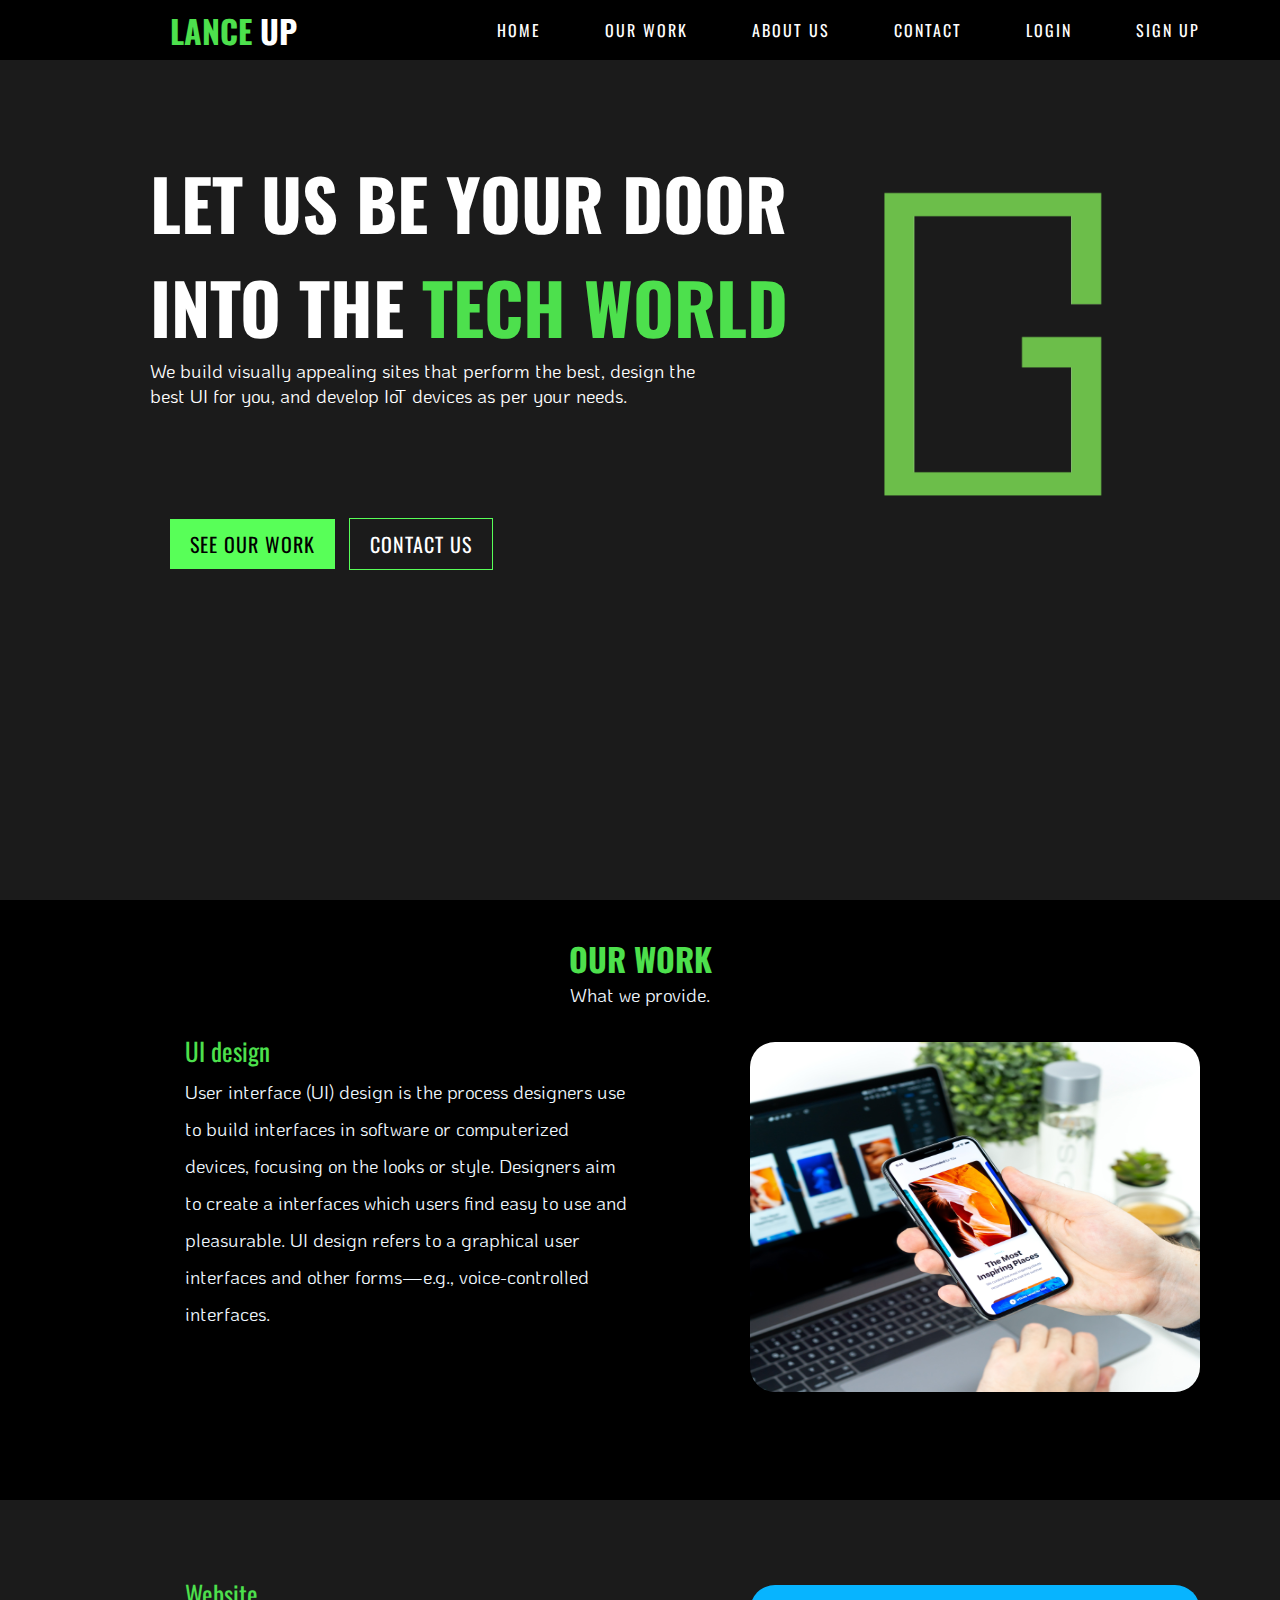
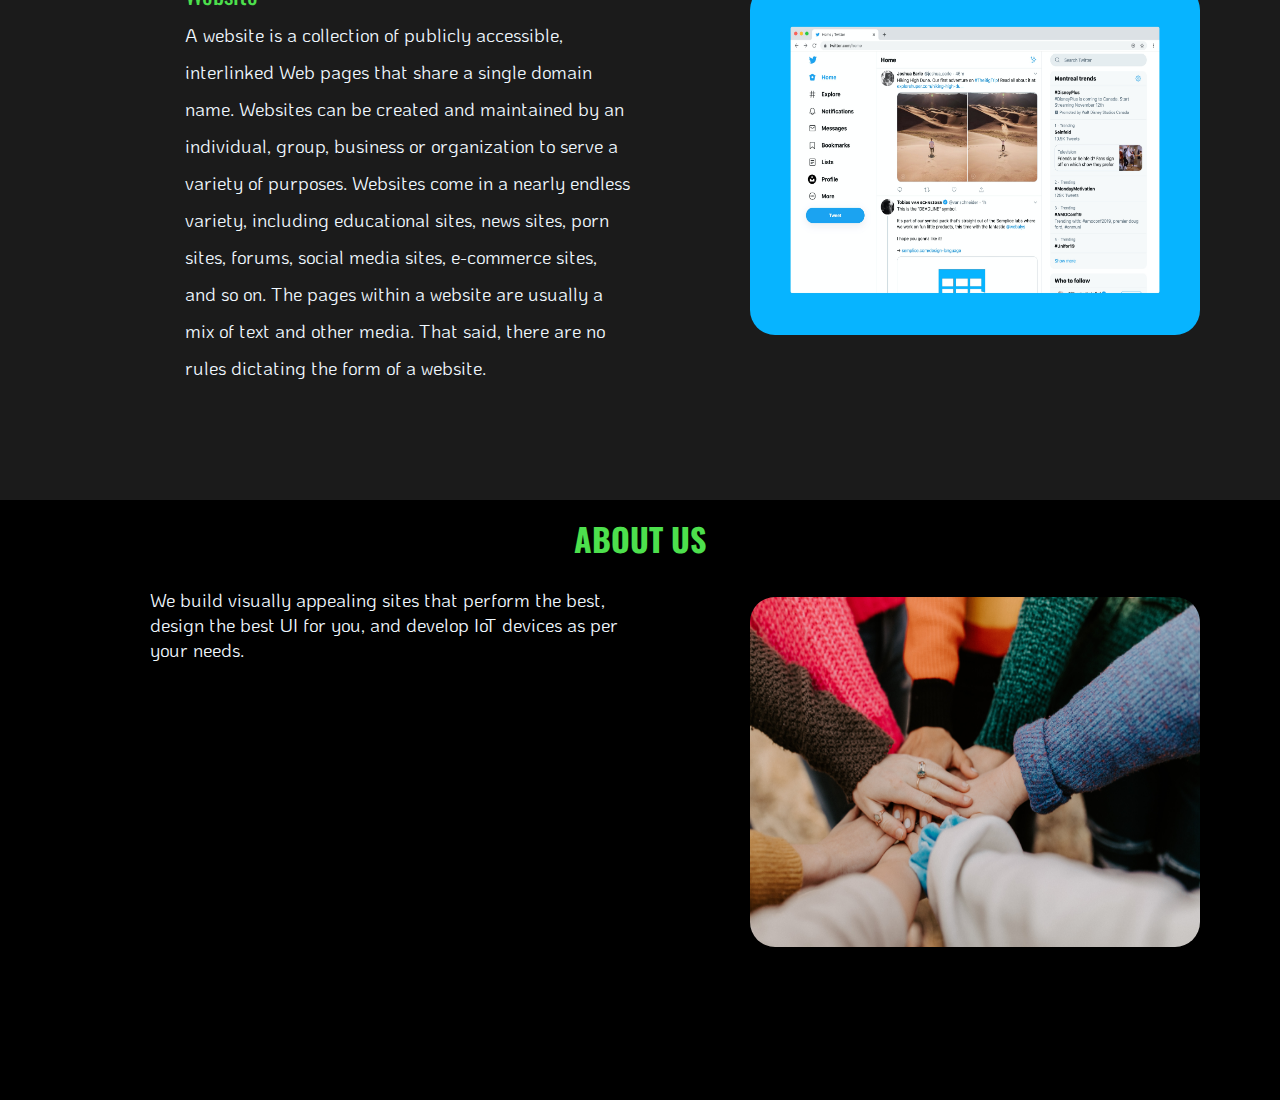
<file: index.html>
<!DOCTYPE html>
<html lang="en">
<head>
   <!-- Internal CSS -->
    <style>
        .inside-con-22{
                        position: absolute;
                        display: flex;
                        padding-top: 25px;
                        margin-right: 650px;
                        margin-left: 150px;
                        }
    </style>
    <meta charset="UTF-8">
    <meta http-equiv="X-UA-Compatible" content="IE=edge">
    <meta name="viewport" content="width=device-width, initial-scale=1.0">
    <title>lanceme up</title>
    <!-- External CSS -->
    <link rel="stylesheet" href="style.css">
</head>
<body>
    <div class="container">
        <nav>
            <div class="logo">
                <!-- Inline CSS -->
                <h1 style="cursor: pointer;">LANCE <span class="up">UP</span></h1>
            </div>

            <div class="links">
                <ul>
                    <li><a href="#">home</a></li>
                    <li><a href="#ourwork">Our work</a></li>
                    <li><a href="#con-4">about us</a></li>
                    <li><a href="contact.html">contact</a></li>
                    <li><a href="login.html">login</a></li>
                    <li><a href="signup.html">sign up</a></li>
                </ul>
            </div>
        </nav>
        <div class="row">
            <div class="left-col">
                <h1 class="disc">Let us be your door <br>  into the <span class="edit">tech world </h1>
                <p> We build visually appealing sites that perform the best, design the <br> best UI for you, and develop IoT devices as per your needs.</span></p>
                <div class="btn">
                    <button class="see">See our work</button>
                    <button class="contact">Contact us</button>
                </div>
            </div>
            <div class="right-col">
                <img src="door.png" >
            </div>
        </div>
    </div>
    <div class="container-2" id="ourwork">
        <h1 class="header-2">OUR WORK</h1>
        <p class="p-2">What we provide.</p>

        <div class="inside-con-2">
            <p class="p-3"> <span class="sp-3">UI design</span>  <br>
                <span class="pspan">User interface (UI) design is the process designers use to build interfaces in software or computerized          devices, focusing    on the looks or style. Designers aim to create a interfaces which users find easy to use and pleasurable. UI design refers to a graphical user interfaces and other forms—e.g., voice-controlled interfaces.</span>
            </p>
        </div>
        <div class="div_img">
            <img src="uidesign.jpg" class="img-con-2" alt="" srcset="">
            
        </div>
    </div>
    <div class="container-3">
        <div class="inside-con-2">
            <p class="p-3"><span class="sp-3">Website</span><br>
                <span class="pspan">A website is a collection of publicly accessible, interlinked Web pages that share a single domain name. Websites can be created and maintained by an individual, group, business or organization to serve a variety of purposes. Websites come in a nearly endless variety, including educational sites, news sites, porn sites, forums, social media sites, e-commerce sites, and so on. The pages within a website are usually a mix of text and other media. That said, there are no rules dictating the form of a website.</span>
            </p>
        </div>
        <div class="div_img">
            <img src="website.jpg" class="img-con-2" alt="" srcset="">
            
        </div>
    </div>
    <div class="container-4" id="con-4">
        <h1 class="header-4">ABOUT US</h1>
        <div class="inside-con-22"><p>
            <span class="pspan-2" >  We build visually appealing sites that perform the best, design the best UI for you, and develop IoT devices as per your needs.</span></p>
        </div>
        <div class="div_img">
            <img src="ourteam.jpg" alt="" srcset="" class="img-con-2">
        </div>
    </div>
</body>
</html>
</file>
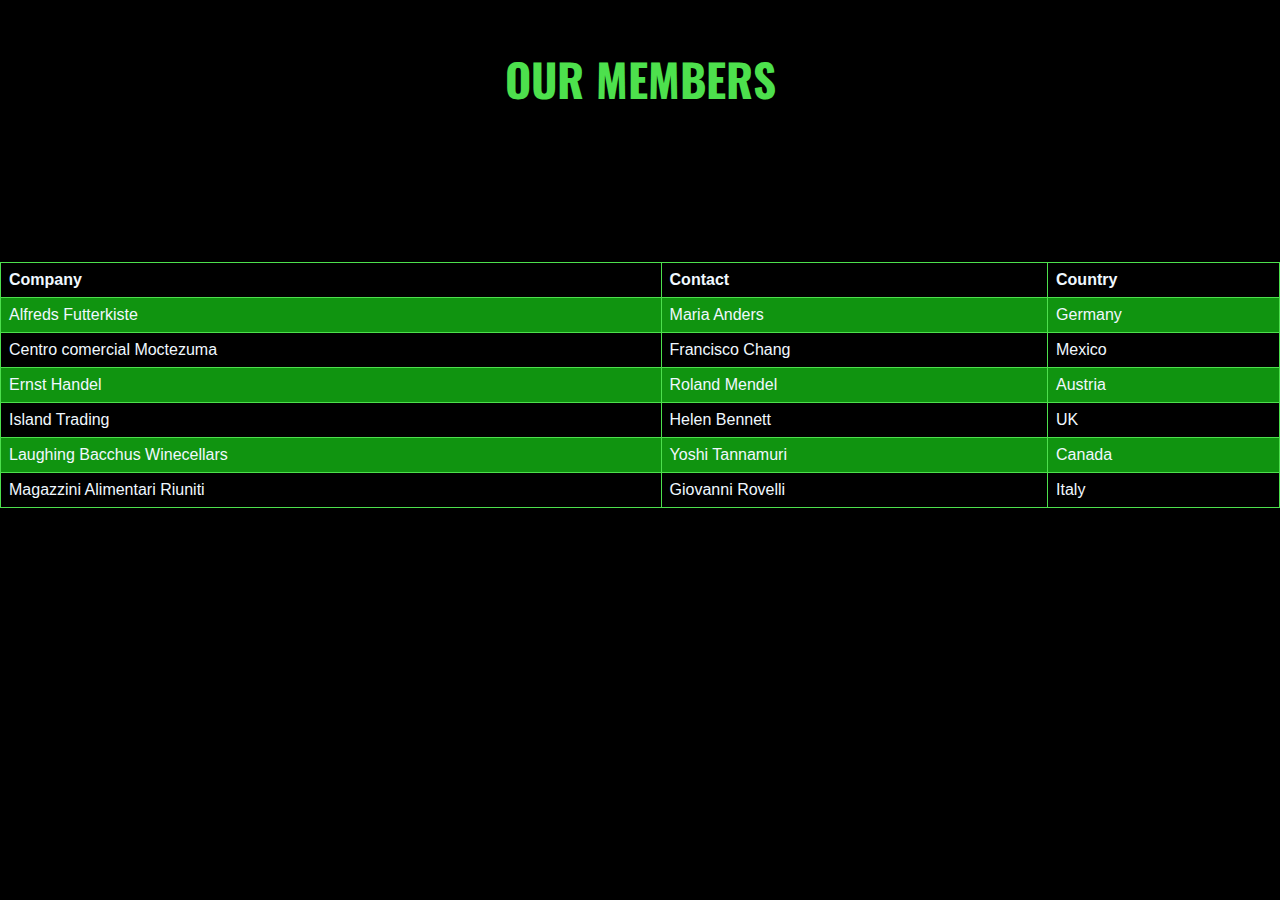
<file: contact.html>
<!DOCTYPE html>
<html lang="en">
<head>
    <style>

        
         table {
            font-family: arial, sans-serif;
            border-collapse: collapse;
            width: 100%;
            margin-top: 150px;
          }
          
          td, th {
            border: 1px solid #4de04d;
            text-align: left;
            padding: 8px;
            color: aliceblue;
          }
          
          tr:nth-child(even) {
            background-color: #109410;
          }

          
          </style>
    </style>
    <meta charset="UTF-8">
    <meta http-equiv="X-UA-Compatible" content="IE=edge">
    <meta name="viewport" content="width=device-width, initial-scale=1.0">
    <link rel="stylesheet" href="contact.css">
    <title>Contact</title>
</head>
<body>
    <div class="container">
          <h2 style="color: #4de04d;">OUR MEMBERS</h2>
          
          <table>
            <tr>
              <th>Company</th>
              <th>Contact</th>
              <th>Country</th>
            </tr>
            <tr>
              <td>Alfreds Futterkiste</td>
              <td>Maria Anders</td>
              <td>Germany</td>
            </tr>
            <tr>
              <td>Centro comercial Moctezuma</td>
              <td>Francisco Chang</td>
              <td>Mexico</td>
            </tr>
            <tr>
              <td>Ernst Handel</td>
              <td>Roland Mendel</td>
              <td>Austria</td>
            </tr>
            <tr>
              <td>Island Trading</td>
              <td>Helen Bennett</td>
              <td>UK</td>
            </tr>
            <tr>
              <td>Laughing Bacchus Winecellars</td>
              <td>Yoshi Tannamuri</td>
              <td>Canada</td>
            </tr>
            <tr>
              <td>Magazzini Alimentari Riuniti</td>
              <td>Giovanni Rovelli</td>
              <td>Italy</td>
            </tr>
          </table>
          
    </div>
</body>
</html>
</file>
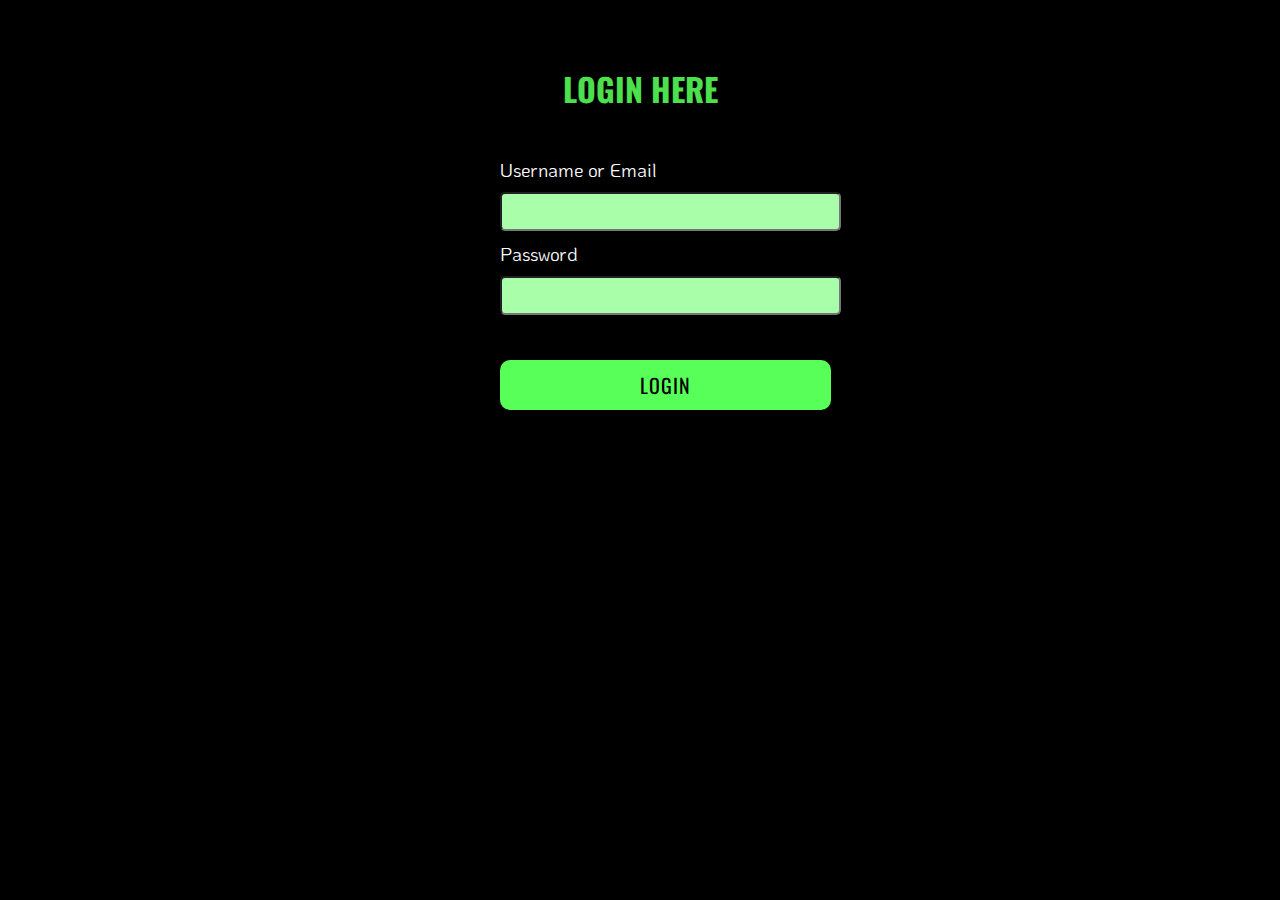
<file: login.html>
<!DOCTYPE html>
<html lang="en">
<head>
    <meta charset="UTF-8">
    <meta http-equiv="X-UA-Compatible" content="IE=edge">
    <meta name="viewport" content="width=device-width, initial-scale=1.0">
    <link rel="stylesheet" href="SCSS.css">
    <title>Document</title>
</head>
<body>
    <div class="body">
        <h1 class="login">LOGIN HERE</h1>
        <div class="container-1">
            <p class="name">Username or Email</p>
            <input type="email" name="email" id="email">
            <p class="name-2">Password</p>
            <input type="password" name="password" id="password"><br>
            <button type="submit" class="submit">LOGIN</button>
        </div>
    </div>
</body>
</html>
</file>
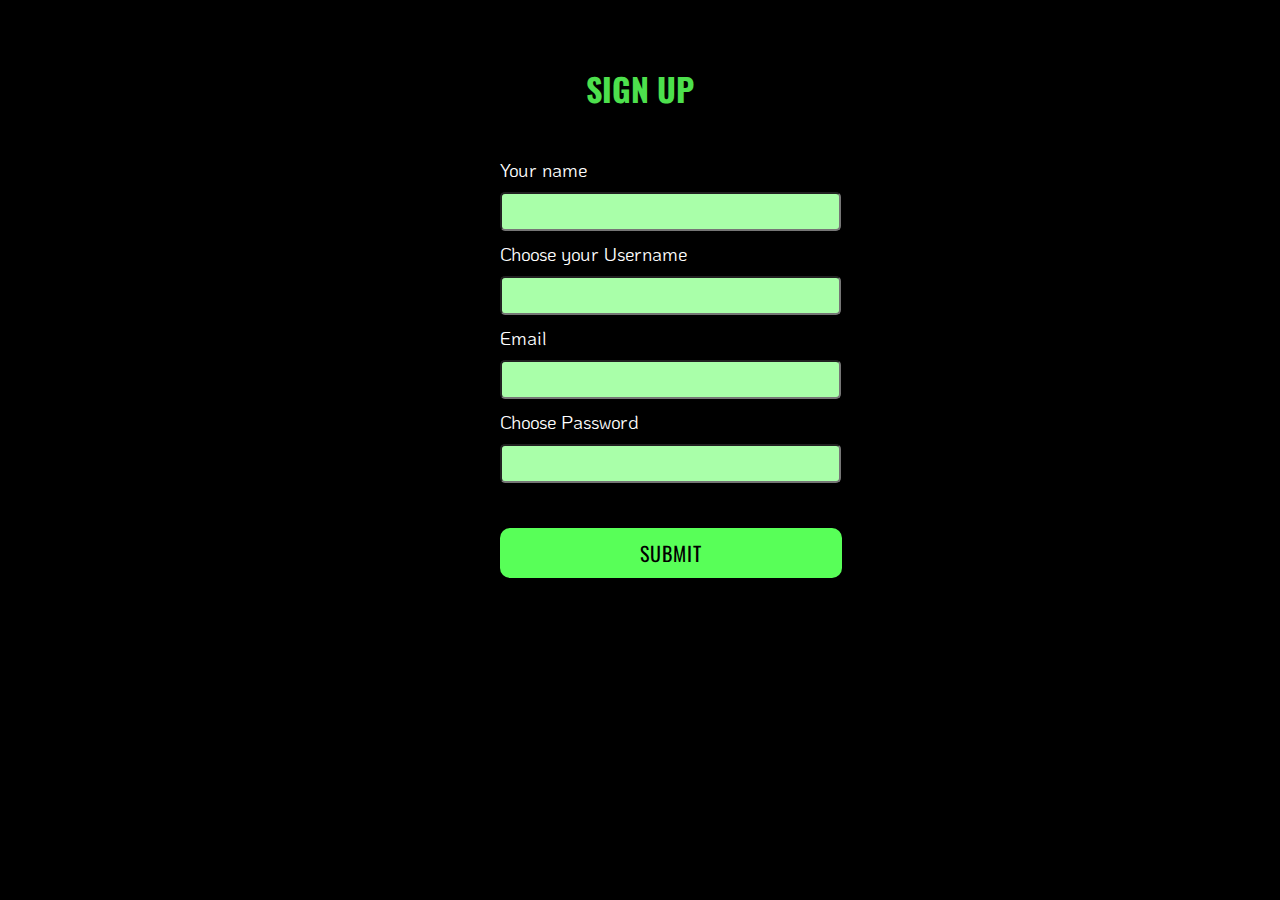
<file: signup.html>
<!DOCTYPE html>
<html lang="en">
<head>
    <meta charset="UTF-8">
    <meta http-equiv="X-UA-Compatible" content="IE=edge">
    <meta name="viewport" content="width=device-width, initial-scale=1.0">
    <link rel="stylesheet" href="signup.css">
    <title>Document</title>
</head>
<body>
    <div class="body">
        <h1 class="signup">SIGN UP</h1>
        <div class="container-1">
            <p class="name">Your name</p>
            <input type="text" name="text" id="text">
            <p class="name-2">Choose your Username</p>
            <input type="text" name="text" id="text">
            <p class="name-3">Email</p>
            <input type="email" name="email" id="email">
            <p class="name-2">Choose Password</p>
            <input type="password" name="password" id="password"><br>
            <button type="submit" class="submit">submit</button>
        </div>
    </div>
</body>
</html>
</file>
<file: style.css>
@import url('https://fonts.googleapis.com/css2?family=Oswald&display=swap');
@import url('https://fonts.googleapis.com/css2?family=Oswald:wght@300&display=swap');
@import url('https://fonts.googleapis.com/css2?family=KoHo:wght@300&display=swap');
html{
    scroll-behavior: smooth;
}
.edit{
    color: #4de04d;
}

*{
    padding: 0;
    margin: 0;
    box-sizing: border-box;
}

.container{
    width: 100%;
    height: 100vh;
    background-color: rgb(27, 27, 27);
   
}

.logo{
    font-family: 'Oswald', sans-serif;
    color: rgb(77, 224, 77);
    margin-left: 120px;
    
}

.up{
    color: white;
}

nav{
    display: flex;
    justify-content: space-between;
    align-items: center;
    padding: 30px 50px;
    height: 50px;
    background-color: black;
    position: fixed;
    right: 0;
    left: 0;
    z-index: 1;
}

nav ul li{
    display: inline-block;
    margin: 0px 30px;
    
   
}

nav ul li a{
    color: white;
    text-transform: uppercase;
    list-style: none;
    text-decoration: none;
    font-family: 'Oswald', sans-serif;
    letter-spacing: 2px;
    transition: all ease 0.3s;
}

nav ul li a:hover{
    color:rgb(77, 224, 77);
}

.row{
   position: absolute;
   display: flex;
   margin: 150px 150px 150px 150px;
  
}

.left-col{
    color: white;
   
    
}
.disc{
    font-size: 70px;
    text-transform: uppercase;
    font-family: 'Oswald', sans-serif;
}

p{
    font-family: 'KoHo', sans-serif;
    font-size: 19px;
}

.right-col img{
    height: 400px;
   
    position: absolute;
    bottom: 30px;
    top: 5px;
}

.btn{
    margin: 110px 20px;
    
}

.see{
    padding: 10px 20px;
    font-size: 20px;
    background-color: rgb(88, 255, 88);
    text-transform: uppercase;
    border: none;
    font-family: 'Oswald', sans-serif;
    letter-spacing: 1px;
    margin-right: 10px;
    cursor: pointer;
    transition: all ease 0.3s;
}

.see:hover{
    background-color: black;
    color: rgb(88, 255, 88);
}
.contact{
    padding: 10px 20px;
    font-size: 20px;
    background-color: rgb(27, 27, 27);
    color: white;
    text-transform: uppercase;
    border: 1px solid rgb(88, 255, 88);
    font-family: 'Oswald', sans-serif;
    letter-spacing: 1px;
    cursor: pointer;
    transition: all ease 0.3s;
}

.contact:hover{
    color: rgb(88, 255, 88);
}

.container-2{
    width: 100%;
    height: 600px;
    background-color: rgb(0, 0, 0);
}

h1.header-2{
    color: rgb(77, 224, 77);
    font-family: 'Oswald', sans-serif;
    text-align: center;
    padding-top: 35px;
}

p.p-2{
    font-family: 'KoHo', sans-serif;
    font-size: 19px;
    color: aliceblue;
    text-align: center;
    padding-top: 10 px;
   
}
.sp-3{
    color: rgb(77, 224, 77);
}
p.p-3{
    font-family: 'Oswald', sans-serif;
    font-size: 25px;
    color: aliceblue;
    padding-left: 35px;
}

.inside-con-2{
    position: absolute;
    display: flex;
    padding-top: 25px;
    margin-right: 650px;
    margin-left: 150px;
  
}
.img-con-2{
    height: 350px;
    width: 450px;
    margin-left: 750px;
    border-radius: 25px;
    margin-top: 35px;
}
.img-con-2:hover{
    opacity: 100%;
    
}

p.p-4{
    text-align:center;
    font-family: 'KoHo', sans-serif;
    font-size: 15px;
    color: aliceblue;
    padding-left: 35px;
}

.pspan{
    text-align: center;
    font-family: 'KoHo', sans-serif;
    font-size: 19px;
    color: aliceblue;
}

.container-3{
    width: 100%;
    height: 600px;
    background-color:  rgb(27, 27, 27);
    padding-top: 50px;
}

.container-4{
    width: 100%;
    height: 600px;
    background-color:  rgb(0, 0, 0);
    scroll-behavior: smooth;
}

.header-4{
    color: rgb(77, 224, 77);
    font-family: 'Oswald', sans-serif;
    text-align: center;
    padding-top: 15px;
}

.img-con-4{
    height: 350px;
    width: 450px;
    
}

.pspan-2{
    text-align: justify;
    font-family: 'KoHo', sans-serif;
    font-size: 19px;
    color: aliceblue;
}
</file>
<file: contact.css>
@import url('https://fonts.googleapis.com/css2?family=Oswald&display=swap');
@import url('https://fonts.googleapis.com/css2?family=Oswald:wght@300&display=swap');
@import url('https://fonts.googleapis.com/css2?family=KoHo:wght@300&display=swap');

*{
    padding: 0;
    margin: 0;
    box-sizing: border-box;
}

.container{
    width: 100%;
    height: 100vh;
    background-color: rgb(0, 0, 0);
}

h2{
    font-family: 'Oswald', sans-serif;
    font-size: 45px;  
    text-align: center;   
    padding-top: 45px;  
}
</file>
<file: SCSS.css>
@import url('https://fonts.googleapis.com/css2?family=Oswald&display=swap');
@import url('https://fonts.googleapis.com/css2?family=Oswald:wght@300&display=swap');
@import url('https://fonts.googleapis.com/css2?family=KoHo:wght@300&display=swap');
*{
    padding: 0;
    margin: 0;
}

.body{
    background-color: black;
    width: 100%;
    height: 100vh;
}
h1.login{
    color: rgb(77, 224, 77);
    font-family: 'Oswald', sans-serif;
    text-align: center;
    padding-top: 65px;
    
}

.container-1{
    
    height: 400px;
    margin-left: 500px;
    
    margin-top: 45px;
}

.name{
    font-family: 'KoHo', sans-serif;
    font-size: 19px;
    color: white ;
    
}

#email{
    margin-top: 10px;
    padding: 10px;
    padding-right: 150px;
    background-color: rgb(169, 255, 169);
    text-decoration: none;
    border-radius: 5px;
}

.name-2{
    font-family: 'KoHo', sans-serif;
    font-size: 19px;
    color: white ;
    margin-top: 10px;
}

#password{
    margin-top: 10px;
    padding: 10px;
    padding-right: 150px;
    background-color: rgb(169, 255, 169);
    text-decoration: none;
    border-radius: 5px;
}

.submit{
    padding-top: 10px;
    padding-bottom: 10px;
    padding-left: 140px;
    padding-right: 140px;
    font-size: 20px;
    background-color: rgb(88, 255, 88);
    text-transform: uppercase;
    border: none;
    font-family: 'Oswald', sans-serif;
    letter-spacing: 1px;
    margin-top: 45px;
    margin-right: 10px;
    cursor: pointer;
    transition: all ease 0.3s;
    border-radius: 10px;
}

.submit:hover{
    background-color: rgb(255, 255, 255);
    color: rgb(0, 0, 0);
}
</file>
<file: signup.css>
@import url('https://fonts.googleapis.com/css2?family=Oswald&display=swap');
@import url('https://fonts.googleapis.com/css2?family=Oswald:wght@300&display=swap');
@import url('https://fonts.googleapis.com/css2?family=KoHo:wght@300&display=swap');
*{
    padding: 0;
    margin: 0;
}

.body{
    background-color: black;
    width: 100%;
    height: 100vh;
}
h1.signup{
    color: rgb(77, 224, 77);
    font-family: 'Oswald', sans-serif;
    text-align: center;
    padding-top: 65px;
    
}
.container-1{
    
    height: 400px;
    margin-left: 500px;
    
    margin-top: 45px;
}

.name{
    font-family: 'KoHo', sans-serif;
    font-size: 19px;
    color: white ;
    
}
.name-2{
    font-family: 'KoHo', sans-serif;
    font-size: 19px;
    color: white ;
    margin-top: 10px;
}
#text{
    margin-top: 10px;
    padding: 10px;
    padding-right: 150px;
    background-color: rgb(169, 255, 169);
    text-decoration: none;
    border-radius: 5px;
}

.name-3{
    font-family: 'KoHo', sans-serif;
    font-size: 19px;
    color: white ;
    margin-top: 10px;
}

#email{
    margin-top: 10px;
    padding: 10px;
    padding-right: 150px;
    background-color: rgb(169, 255, 169);
    text-decoration: none;
    border-radius: 5px;
}

#password{
    margin-top: 10px;
    padding: 10px;
    padding-right: 150px;
    background-color: rgb(169, 255, 169);
    text-decoration: none;
    border-radius: 5px;
}
.submit{
    padding-top: 10px;
    padding-bottom: 10px;
    padding-left: 140px;
    padding-right: 140px;
    font-size: 20px;
    background-color: rgb(88, 255, 88);
    text-transform: uppercase;
    border: none;
    font-family: 'Oswald', sans-serif;
    letter-spacing: 1px;
    margin-top: 45px;
    margin-right: 10px;
    cursor: pointer;
    transition: all ease 0.3s;
    border-radius: 10px;
}

.submit:hover{
    background-color: rgb(255, 255, 255);
    color: rgb(0, 0, 0);
}
</file>
